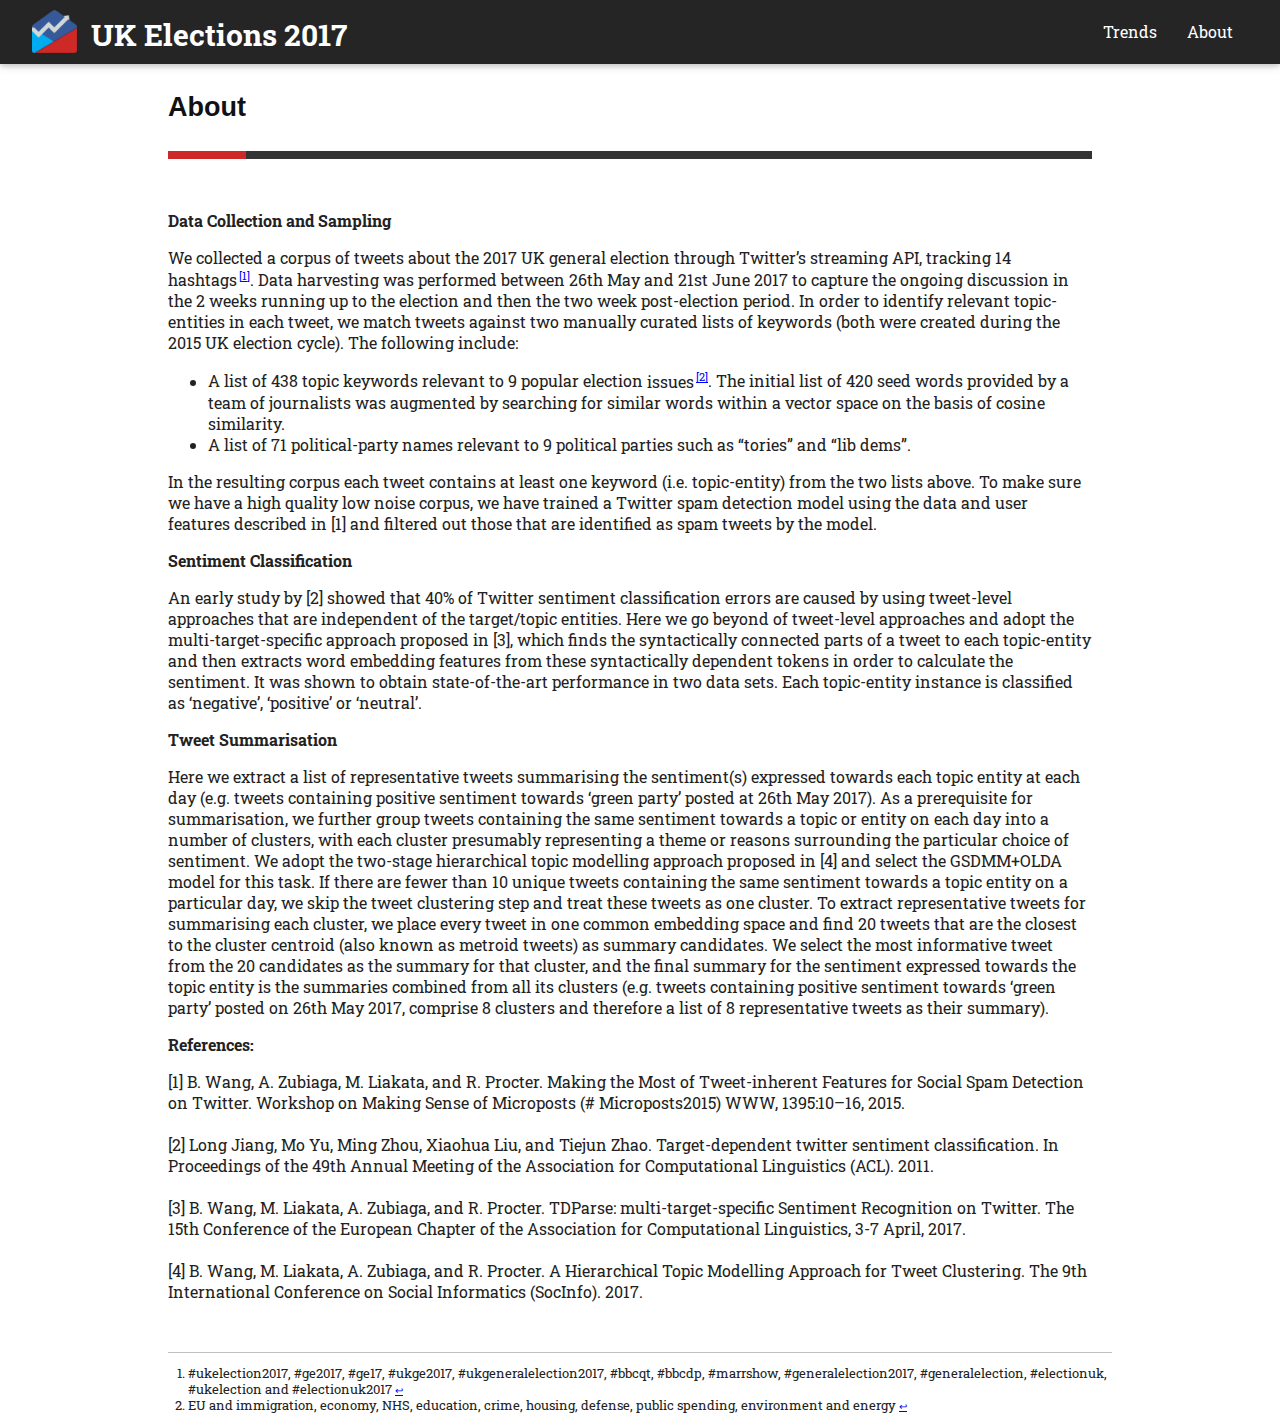
<file: uk2017/about.html>
<!DOCTYPE html>
<html lang="en">
<head>
    <title>UK2017</title>
    <meta charset="utf-8">
    <meta name="description" content="Visualizations from data analysis on UK Elections 2017">
    <meta name="robots" content="index, follow"/>
    <meta name="viewport"
          content="width=device-width, initial-scale=1.0, minimum-scale=1.0, maximum-scale=1.0, user-scalable=no">
    <meta name="author" content="Laaposto">

    <link rel="shortcut icon" href="imgs/favicon.ico"/>

    <link href="http://fonts.googleapis.com/css?family=Open+Sans:400,300,700|Roboto+Slab:400,300,700&amp;subset=latin,cyrillic-ext,greek-ext,greek,latin-ext,cyrillic"
          rel="stylesheet" type="text/css">

    <!-- CSS -->
    <link rel="stylesheet" href="css/main.css">
    <!--END CSS -->

</head>
<body>
<section class="first-section">
    <div class="header_menu">
        <img src="imgs/logo.png" alt="logo" class="logo">

        <h2 class="header">UK Elections 2017</h2>
        <ul id="mainmenu" class="right">
            <li><a onclick="window.location='index.html'+window.location.search;">Trends</a></li>
            <li><a onclick="window.location='about.html'+window.location.search;">About</a></li>
        </ul>
    </div>
</section>
<article class="titlecontainer">
    <div class="pagetitlewrap">
        <h1 class="pagetitle">About</h1>
    </div>
    <div class="clear"></div>
    <div class="maincontent">
        <p><strong>Data Collection and Sampling</strong></p>

        <p>We collected a corpus of tweets about the 2017 UK general election through Twitter’s streaming API, tracking
            14 <a href="#hashtags" aria-describedby="footnote-label" id="hashtags-ref">hashtags</a>. Data harvesting was
            performed between 26th May and 21st June 2017 to capture the ongoing
            discussion in the 2 weeks running up to the election and then the two week post-election period. In order to
            identify relevant topic-entities in each tweet, we match tweets against two manually curated lists of
            keywords (both were created during the 2015 UK election cycle). The following include:</p>
        <ul>
            <li>A list of 438 topic keywords relevant to 9 popular election <a href="#issues"
                                                                               aria-describedby="footnote-label"
                                                                               id="issues-ref">issues</a>. The initial
                list of 420 seed words
                provided by a team of journalists was augmented by searching for similar words within a vector space on
                the basis of cosine similarity.
            </li>
            <li>A list of 71 political-party names relevant to 9 political parties such as “tories” and “lib dems”.</li>
        </ul>
        <p>In the resulting corpus each tweet contains at least one keyword (i.e. topic-entity) from the two lists
            above. To make sure we have a high quality low noise corpus, we have trained a Twitter spam detection model
            using the data and user features described in [1] and filtered out those that are identified as spam tweets
            by the model.</p>

        <p><strong>Sentiment Classification</strong></p>

        <p>An early study by [2] showed that 40% of Twitter sentiment classification errors are caused by using
            tweet-level approaches that are independent of the target/topic entities. Here we go beyond of tweet-level
            approaches and adopt the multi-target-specific approach proposed in [3], which finds the syntactically
            connected parts of a tweet to each topic-entity and then extracts word embedding features from these
            syntactically dependent tokens in order to calculate the sentiment. It was shown to obtain state-of-the-art
            performance in two data sets. Each topic-entity instance is classified as ‘negative’, ‘positive’ or
            ‘neutral’.</p>

        <p><strong>Tweet Summarisation</strong></p>

        <p>Here we extract a list of representative tweets summarising the sentiment(s) expressed towards each topic
            entity at each day (e.g. tweets containing positive sentiment towards ‘green party’ posted at 26th May
            2017).
            As a prerequisite for summarisation, we further group tweets containing the same sentiment towards a topic
            or entity on each day into a number of clusters, with each cluster presumably representing a theme or
            reasons surrounding the particular choice of sentiment. We adopt the
            two-stage hierarchical topic modelling approach proposed in [4] and select the GSDMM+OLDA model for this
            task. If there are fewer than 10 unique tweets containing the same sentiment towards a topic entity on a
            particular day, we skip the tweet clustering step and treat these tweets as one cluster.
            To extract representative tweets for summarising each cluster, we place every tweet in one common embedding
            space and find 20 tweets that are the closest to the cluster centroid (also known as metroid tweets) as
            summary candidates. We select the most informative tweet from the 20 candidates as the summary for that
            cluster, and the final summary for the sentiment expressed towards the topic entity is the summaries
            combined from all its clusters (e.g. tweets containing positive sentiment towards ‘green party’ posted on
            26th May 2017, comprise 8 clusters and therefore a list of 8 representative tweets as their summary).
        </p>

        <p><strong>References:</strong></p>

        <p>[1] B. Wang, A. Zubiaga, M. Liakata, and R. Procter. Making the Most of Tweet-inherent Features for Social
            Spam Detection on Twitter. Workshop on Making Sense of Microposts (# Microposts2015) WWW, 1395:10–16,
            2015.<br><br>

            [2] Long Jiang, Mo Yu, Ming Zhou, Xiaohua Liu, and Tiejun Zhao. Target-dependent twitter sentiment
            classification. In Proceedings of the 49th Annual Meeting of the Association for Computational Linguistics
            (ACL). 2011.<br><br>

            [3] B. Wang, M. Liakata, A. Zubiaga, and R. Procter. TDParse: multi-target-specific Sentiment Recognition on
            Twitter. The 15th Conference of the European Chapter of the Association for Computational Linguistics, 3-7
            April, 2017.<br><br>

            [4] B. Wang, M. Liakata, A. Zubiaga, and R. Procter. A Hierarchical Topic Modelling Approach for Tweet
            Clustering. The 9th International Conference on Social Informatics (SocInfo). 2017.
        </p>
    </div>
    <footer>
        <h2 class="visually-hidden" id="footnote-label">Footnotes</h2>
        <ol>
            <li id="hashtags">#ukelection2017, #ge2017, #ge17, #ukge2017, #ukgeneralelection2017, #bbcqt, #bbcdp,
                #marrshow, #generalelection2017, #generalelection, #electionuk, #ukelection and #electionuk2017 <a
                        href="#hashtags-ref" aria-label="Back to content">↩</a></li>

            <li id="issues">EU and immigration, economy, NHS, education, crime, housing, defense, public spending,
                environment and energy <a href="#issues-ref" aria-label="Back to content">↩</a></li>
        </ol>
    </footer>
</article>
</body>
</html>
</file>
<file: uk2017/css/main.css>
html, body {
    background: #fff;
    color: #222222;
    padding: 0;
    margin: 0;
    font-family: "Roboto Slab", sans-serif;
    font-weight: normal;
    font-style: normal;
    cursor: auto;
    -webkit-font-smoothing: none;
    -webkit-font-smoothing: subpixel-antialiased;
    -webkit-font-smoothing: antialiased;
    text-rendering: optimizeLegibility;
    font-variant: normal;
    text-transform: none;
    height: 100%;
    width: 100%;
}

*, *:before, *:after {
    -webkit-box-sizing: border-box;
    -moz-box-sizing: border-box;
    box-sizing: border-box;
}

.autocomplete-suggestions {
    text-align: left;
    cursor: default;
    border: 1px solid #9e9e9e;
    border-top: 0;
    background: #fff;
    box-shadow: -1px 1px 3px rgba(0, 0, 0, .1);
    position: absolute;
    display: none;
    z-index: 9999;
    overflow: hidden;
    overflow-y: auto;
    box-sizing: border-box;
}

.autocomplete-suggestion {
    position: relative;
    padding: 0 .6em;
    line-height: 23px;
    white-space: nowrap;
    overflow: hidden;
    text-overflow: ellipsis;
    font-size: 1.02em;
    color: #333;
    cursor: pointer;
}
.autocomplete-group {
    border-bottom: 1px solid #ddd;
    padding-bottom: 2px;
    font-weight: bold;
    font-size: 16px;
    padding-left: 0.6em;
}
.autocomplete-suggestion strong {
    color: #1f8dd6;
}

.autocomplete-suggestion:hover {
    background: #f0f0f0;
}

.autocomplete-suggestion b {
    font-weight: normal;
    color: #1f8dd6;
}

.autocomplete-suggestion.selected {
    background: #f0f0f0;
}

.input-field {
    width: 80%;
    position: relative;
    max-width: 64rem;
    margin: 0 auto;
    margin-top: 100px;
    transition: opacity 0.7s;
    -webkit-transition: opacity 0.7s;
}

.input-field label {
    color: #9e9e9e;
    position: absolute;
    top: 19px;
    left: 0;
    font-size: 25px;
    cursor: text;
    -webkit-transition: .2s ease-out;
    -moz-transition: .2s ease-out;
    -o-transition: .2s ease-out;
    transition: .2s ease-out;
}

.input-field label.active {
    font-size: 0.8rem;
    -webkit-transform: translateY(-140%);
    -moz-transform: translateY(-140%);
    -ms-transform: translateY(-140%);
    -o-transform: translateY(-140%);
    transform: translateY(-140%);
}

.user_input {
    background-color: transparent;
    border: none;
    border-bottom: 2px solid #9e9e9e;
    outline: none;
    height: 3rem;
    width: 100%;
    font-size: 22px;
    margin: 3px 0 4px 0;
    padding: 0;
    -webkit-box-sizing: content-box;
    -moz-box-sizing: content-box;
    box-sizing: content-box;
    transition: all .3s;
    position: relative;
    top: 3px;
    font-family: 'Open Sans', sans-serif;
}

.user_input:focus {
    border-bottom: 2px solid #47b8e5;
    box-shadow: 0 1px 0 0 #47b8e5;
}

.user_input:focus + label {
    color: #47b8e5;
}

.search_icon {
    position: absolute;
    right: 0;
    top: 15px;
    background: #fff;
}

#placeholder_img {
    position: relative;
    margin-top: 125px;
    left: 50%;
    margin-left: -110px;
    width: 220px;
}

.first-section {
    -webkit-box-shadow: 0 2px 5px 0 rgba(0, 0, 0, .16), 0 2px 10px 0 rgba(0, 0, 0, .12);
    -moz-box-shadow: 0 2px 5px 0 rgba(0, 0, 0, .16), 0 2px 10px 0 rgba(0, 0, 0, .12);
    box-shadow: 0 2px 5px 0 rgba(0, 0, 0, .16), 0 2px 10px 0 rgba(0, 0, 0, .12);
    background: #252525;
    height: 64px;
}

.header_menu {
    width: 95%;
    margin-left: auto;
    margin-right: auto;
    padding: 0;
    height: 64px;
    max-width: 84rem;
}

.logo {
    width: 45px;
    display: inline-block;
    vertical-align: middle;
}

.header {
    color: white;
    display: inline-block;
    padding: 5px 0;
    font-size: 30px;
    margin: 0 0 0 10px;
    position: relative;
    top: 10px;
}

#mainmenu {
    margin: 0;
    padding-left: 0;
}

.right {
    float: right !important;
}

#mainmenu li {
    list-style-type: none;
    float: left;
    padding: 0 15px;
    color: white;
    cursor: pointer;
    font-size: 1rem;
    line-height: 64px;
}

#mainmenu li:hover {
    background-color: rgba(256, 256, 256, 0.1);
    color: #94B0DA !important;
    font-weight: bold;
    -webkit-transition: all 500ms linear;
    -moz-transition: all 500ms linear;
    -o-transition: all 500ms linear;
    transition: all 500ms linear;
}

#desc {
    color: #9e9e9e;
    font-weight: bold;
    text-align: center;
}

ul li {
    list-style-type: none;
}

#user_topics {
    text-align: center;
    font-size: 0;
    margin-top: 20px;
    border-bottom: 1px solid #e0e0e0;
    display: none;
}

#user_topics li {
    display: inline-block;
    border: 1px solid #e0e0e0;
    padding: 5px 25px;
    font-size: 16px;
    border-top: none;
    border-bottom: none;
    vertical-align: middle;
    background: #f2f2f2;
}

.legendcolor {
    width: 10px;
    height: 10px;
    display: inline-block;
    margin-bottom: 2px;
    border-radius: 50%;
    margin-right: 8px;
}

.legendtext {
    display: inline-block;
    position: relative;
    top: -1px;
    color: #4a4a4a;
    font-weight: bold;
    font-size: 16px;
}

.topic_count {
    color: #9e9e9e;
    margin: 0;
    font-size: 12px;
}

.delete_topic {
    display: inline-block;
    position: relative;
    top: -13px;
    margin-left: 15px;
    cursor: pointer;
}

.disabled {
    opacity: 0.3;
}

.info {
    padding: 4px 10px;
    border: 1px solid #bce8f1;
    border-radius: 4px;
    text-align: left;
    font-size: 12px;
    display: none;
    color: #31708f;
    background-color: rgba(71, 184, 229, 0.2);
    width: 80%;
    max-width: 40rem;
    margin: 5px auto 0;
}

.box-pad {
    border: 1px solid lightgrey;
    border-radius: 3px;
    -moz-border-radius: 3px;
    -webkit-border-radius: 3px;
    border-top-width: 2px;
    background-color: #fff;
    box-shadow: 0 1px 1px rgba(0, 0, 0, .05);
    -moz-box-shadow: 0 1px 1px rgba(0, 0, 0, .05);
    -webkit-box-shadow: 0 1px 1px rgba(0, 0, 0, .05);
    font: 14px "Open Sans", sans-serif;
    min-height: 500px;
    width: 95%;
    position: relative;
    max-width: 84rem;
    display: none;
    margin: 30px auto 2px;
    height: -moz-calc(100% - 356px);
    height: -webkit-calc(100% - 356px);
    height: calc(100% - 356px);
}

.box-pad-header {
    padding: 10px 15px;
    border-bottom: 1px solid #a9a9a9;
    border-radius: 3px 3px 0 0;
    -moz-border-radius: 3px 3px 0 0;
    -webkit-border-radius: 3px 3px 0 0;
    background-color: #4c5f70;
    color: #fff;
    text-align: left;
    font-weight: bold;
    font-size: 16px
}

.dropdown {
    position: relative;
    width: 260px;
    z-index: 2;
    text-align: left;
    margin: 10px auto;
}

.main_choice {
    border: none;
    font: 700 12px Helvetica, sans-serif;
    box-shadow: 0 1px 1px rgba(0, 0, 0, .2);
    background: #fff;
    border-left: 5px solid grey;
    cursor: pointer;
    padding: 5px 25px 5px 12px;
}

.down {
    position: absolute;
    top: 6px;
    right: 3px;
    cursor: pointer;
}

.menu {
    display: none;
    position: absolute;
    width: 260px;
}

.menu p {
    display: block;
    background: #fff;
    font-size: 12px;
    font-weight: 700;
    text-decoration: none;
    padding: 5px 0;
    cursor: pointer;
    color: gray;
    box-shadow: 0 1px 1px rgba(0, 0, 0, .2);
    word-break: break-all;
    border-left: 5px solid gray;
    margin: 0;
}

.menu p:hover {
    background-color: #eee;
}

.icon-select {
    position: relative;
    border-radius: 0;
    top: 2px;
    width: 34px;
    padding-right: 10px;
    padding-left: 9px;
}

.selected_metric {
    background: #eee !important;
    cursor: default !important;
}

#tweet {
    box-shadow: 5px 5px 8px #CCC;
    outline: none;
    text-align: center;
    z-index: 3;
    top: 0;
    left: 0;
    width: 400px;
    line-height: 16px;
    position: absolute;
    color: #111;
    border: 1px solid #ddd;
    background: #f2f2f2;
    display: none;
}

.icon-x {
    width: 12px;
    float: right;
    margin-right: 5px;
    margin-top: 5px;
    cursor: pointer;
}

#tweet_text {
    font-size: 13px;
    margin: 0 auto;
    padding: 5px;
}

.icon-dir {
    width: 12px;
    vertical-align: sub;
    cursor: pointer;
}

.navigation {
    margin: 0;
    display: inline-block;
    color: #6A6A6A;
    font-size: 11px;
    font-weight: bold;
    cursor: pointer;
    position: relative;
    padding: 3px 0 7px;
}

#tweet_count {
    margin: 0;
    float: right;
    font-size: 12px;
    position: absolute;
    right: 4px;
    bottom: 2px;
    font-weight: bold;
    color: #6A6A6A;
}

#tweet_topic {
    font-weight: bold;
    font-size: 16px;
    border-bottom: 1px solid #ccc;
    margin: 0 auto;
    padding: 7px 20px;
}

#tweet_topic .legendcolor {
    margin-bottom: 0;
}

.low_opacity {
    pointer-events: none;
    opacity: 0.3;
}

#carousel {
    position: relative;
    padding: 0;
}

#slides {
    overflow: hidden;
    position: relative;
    width: 398px;
    height: 100px;
}

#slides ul {
    list-style: none;
    width: 100%;
    height: 100px;
    margin: 0;
    padding: 0;
    position: relative;
}

#slides li {
    width: 398px;
    height: 100px;
    float: left;
    text-align: center;
    position: relative;
}

.quote-phrase, .quote-author {
    display: table-cell;
    vertical-align: middle;
    padding: 10px 20px 5px;
}

.quote-phrase {
    height: 50px;
    font-size: 14px;
    font-style: italic;
    color: #6A6A6A;
}

.quote-marks {
    font-size: 17px;
    padding: 0 3px 0;
    position: inherit;
}

.quote-author {
    font-style: normal;
    font-size: 16px;
    color: #b14943;
    font-weight: 400;
    padding: 5px 0 0;
}

.quoteContainer, .authorContainer {
    display: table;
    width: 100%;
}

.titlecontainer {
    position: relative;
    max-width: 984px;
    margin: 0 auto;
    padding: 0 20px;
}

h1.pagetitle {
    margin: 0;
    font-size: 27px;
    line-height: 27px;
    position: relative;
    border-bottom-width: 8px;
    border-bottom-style: solid;
    z-index: 9;
    padding: 30px 0;
    float: left;
    font-family: "Bitter", arial, sans-serif;
    font-weight: bold;
    text-transform: none;
    color: #111;
}

h1.pagetitle {
    border-color: #CC2928;
}

.clear {
    clear: both;
    display: block;
    overflow: hidden;
    visibility: hidden;
    width: 0;
    height: 0;
}

.maincontent {
    padding-top: 35px;
    position: relative;
    margin-bottom: 25px;
    margin-right: 20px;
    border-top: 8px solid #333;
    margin-top: -8px;
    z-index: 1;
}

.maincontent ul li {
    list-style-type: disc;
}

footer {
    margin-top: 50px;
    border-top: 1px solid silver;
    font-size: 0.8em;
}

footer ol {
    padding-left: 20px;
}

[aria-describedby="footnote-label"] {
    counter-increment: footnotes; /* 1 */
    text-decoration: none; /* 2 */
    color: inherit; /* 2 */
    cursor: default; /* 2 */
    outline: none; /* 2 */
}

[aria-describedby="footnote-label"]::after {
    content: '[' counter(footnotes) ']'; /* 1 */
    vertical-align: super; /* 2 */
    font-size: 0.7em; /* 3 */
    margin-left: 2px; /* 4 */
    color: blue; /* 5 */
    text-decoration: underline; /* 5 */
    cursor: pointer; /* 5 */
}

[aria-describedby="footnote-label"]:focus::after {
    outline: thin dotted;
    outline-offset: 2px;
}

[aria-label="Back to content"] {
    font-size: 0.8em;
}

footer :target {
    background: yellow;
}

.visually-hidden {
    position: absolute;
    clip: rect(0 0 0 0);
    visibility: hidden;
    opacity: 0;
}

article {
    counter-reset: footnotes;
}
#note_p{
    display: none;
    color: #888;
    font-style: italic;
    width: 95%;
    max-width: 84rem;
    font-size: 14px;
    margin: 0 auto 20px;
}
</file>
